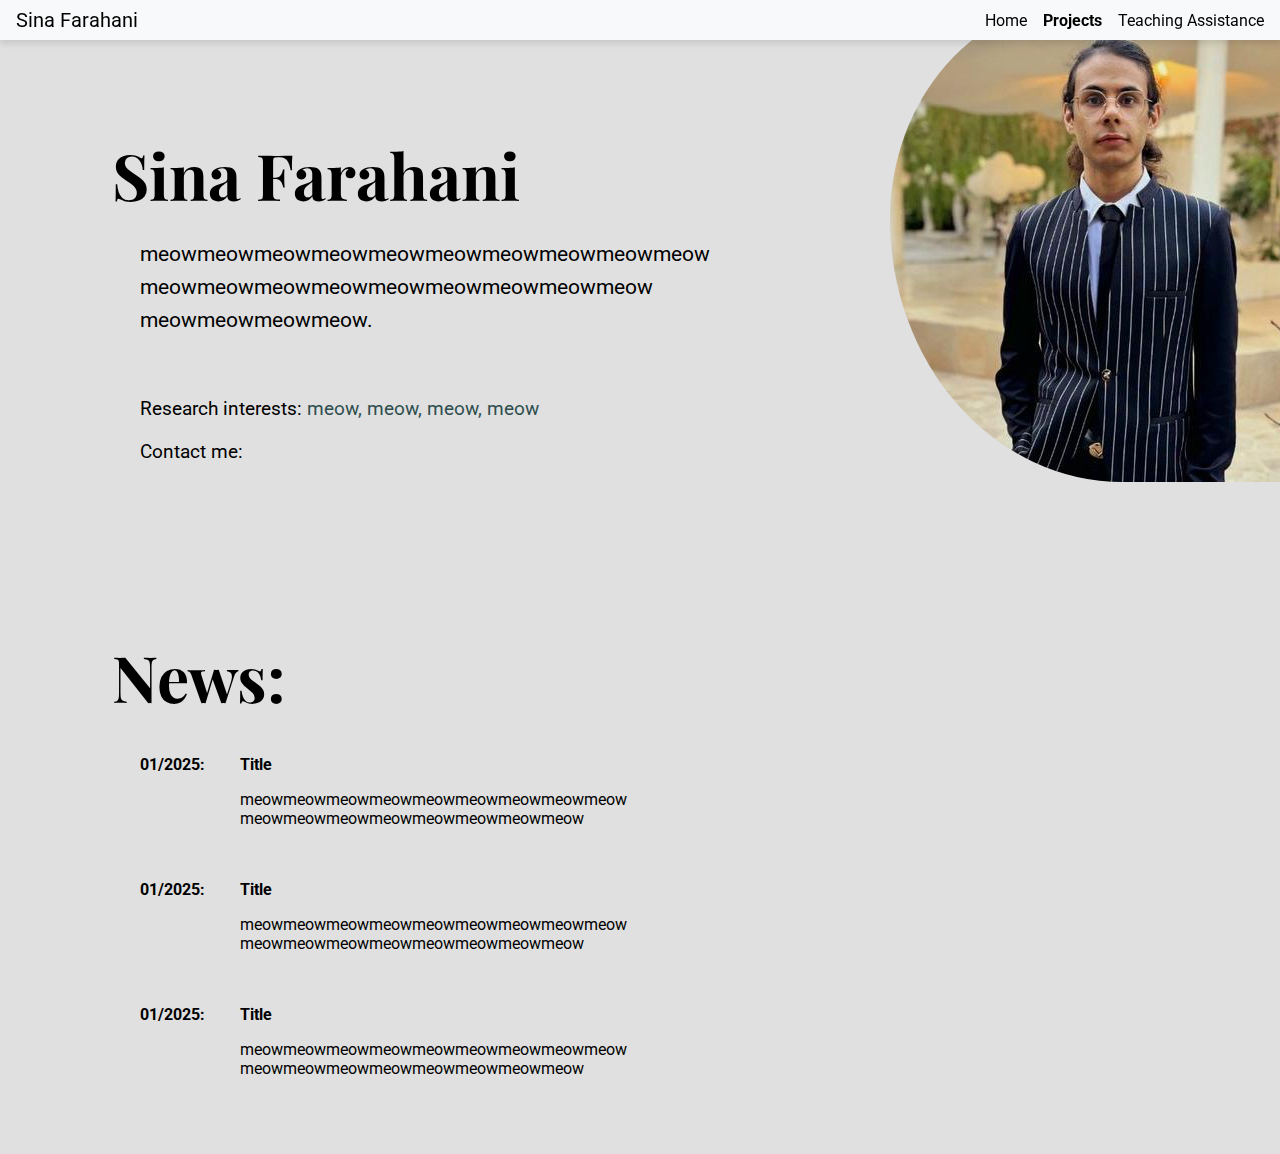
<file: index.html>
<!DOCTYPE html>
<html lang="en">
<head>
    <meta charset="UTF-8" />
    <meta name="viewport" content="width=device-width, initial-scale=1.0"/>
    <title>Sina Farahani</title>
    <link rel="stylesheet" href="style.css"/>
    <link href="https://fonts.googleapis.com/css2?family=Playfair+Display:wght@700&family=Roboto&display=swap" rel="stylesheet">
</head>
<body>
<nav class="navbar">
    <div class="container">
        <a class="navbar-brand" href="./index.html" title="homepage - Sina Farahani">Sina Farahani</a>
        <div class="navbar-nav">
            <a class="nav-link " title="homepage - Sina Farahani" aria-current="page" href="./index.html">Home</a>
            <a class="nav-link activated" href="./Projects.html" title="Work projects - Sina Farahani">Projects</a>
            <a class="nav-link" href="./TApage.html" title="Contact Sina Farahani">Teaching Assistance</a>
        </div>
    </div>

</nav>

<main>
    <section class="profile">
        <div class="text-section">
            <h1>Sina Farahani</h1>
            <p class="bio">
                meowmeowmeowmeowmeowmeowmeowmeowmeowmeow<br>
                meowmeowmeowmeowmeowmeowmeowmeowmeow<br>
                meowmeowmeowmeow.
            </p>
            <br>
            <p class="interests">Research interests: <span>meow, meow, meow, meow</span></p>
            <p class="contact">Contact me:
                <span class="dot"></span>
                <span class="dot"></span>
                <span class="dot"></span>
            </p>
        </div>
        <div class="image-section">
            <img src="statics/SINA-PFP.jpg" alt="Profile illustration"/>
        </div>
    </section>
    <section class="news">
        <h1>News:</h1>
        <div class="news-item">
            <p class="date">01/2025:</p>
            <div>
                <p class="title">Title</p>
                <p>meowmeowmeowmeowmeowmeowmeowmeowmeow<br>
                    meowmeowmeowmeowmeowmeowmeowmeow</p>
            </div>
        </div>
        <div class="news-item">
            <p class="date">01/2025:</p>
            <div>
                <p class="title">Title</p>
                <p>meowmeowmeowmeowmeowmeowmeowmeowmeow<br>
                    meowmeowmeowmeowmeowmeowmeowmeow</p>
            </div>
        </div>
        <div class="news-item">
            <p class="date">01/2025:</p>
            <div>
                <p class="title">Title</p>
                <p>meowmeowmeowmeowmeowmeowmeowmeowmeow<br>
                    meowmeowmeowmeowmeowmeowmeowmeow</p>
            </div>
        </div>
    </section>

</main>
</body>
</html>
</file>
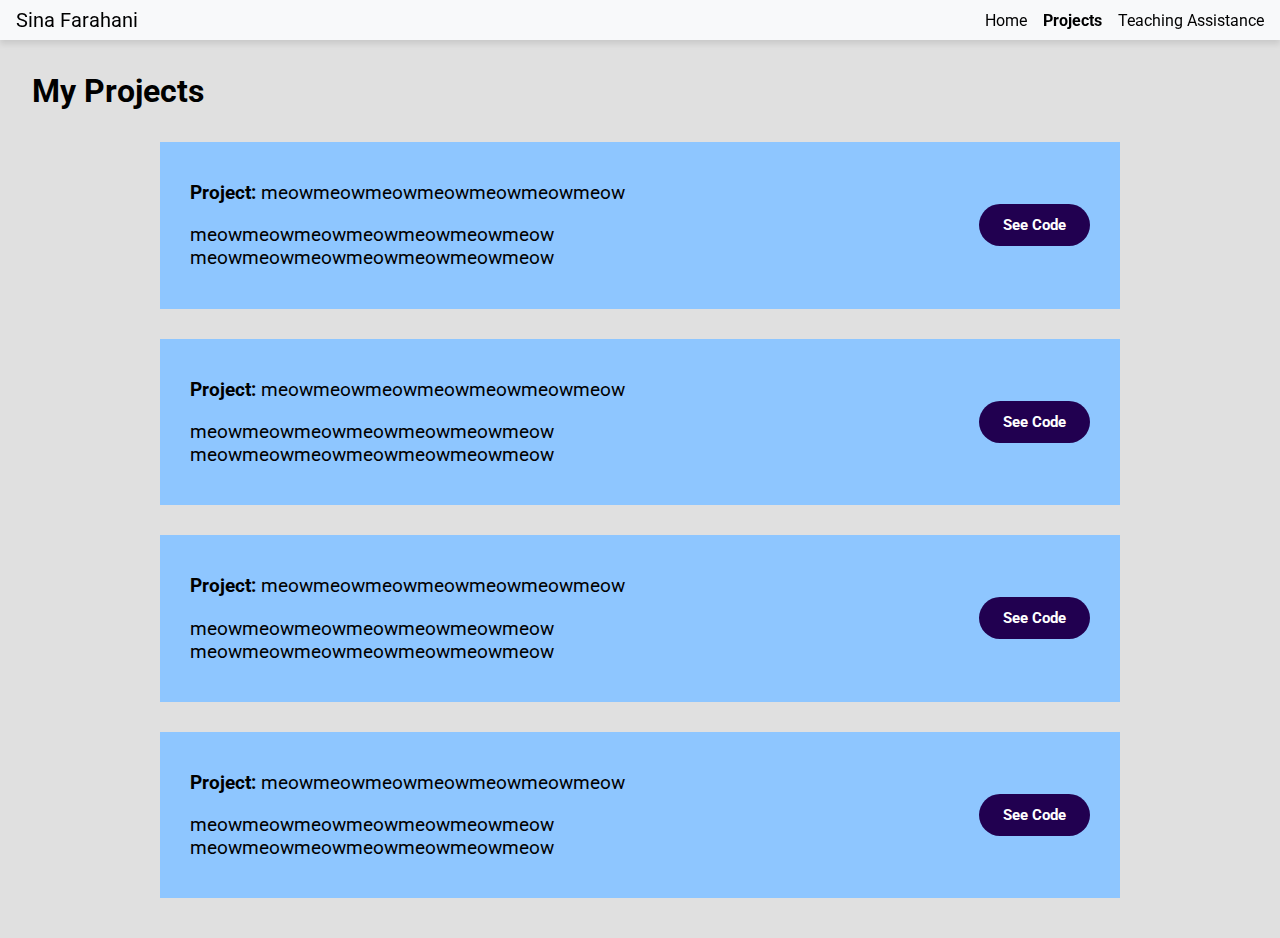
<file: Projects.html>
<!DOCTYPE html>
<html lang="en">
<head>
    <meta charset="UTF-8" />
    <meta name="viewport" content="width=device-width, initial-scale=1.0"/>
    <title>My Projects</title>
    <link rel="stylesheet" href="style.css" />
    <link href="https://fonts.googleapis.com/css2?family=Playfair+Display:wght@700&family=Roboto&display=swap" rel="stylesheet">
</head>
<body>
<nav class="navbar">
    <div class="container">
        <a class="navbar-brand" href="./Home.html" title="homepage - Sina Farahani">Sina Farahani</a>
        <div class="navbar-nav">
            <a class="nav-link " title="homepage - Sina Farahani" aria-current="page" href="./Home.html">Home</a>
            <a class="nav-link activated" href="./Projects.html" title="Work projects - Sina Farahani">Projects</a>
            <a class="nav-link" href="./TApage.html" title="Contact Sina Farahani">Teaching Assistance</a>
        </div>
    </div>

</nav>

<main>
    <h1>My Projects</h1>

    <div class="projects">
        <div class="project-box">
            <div class="project-info">
                <p><strong>Project:</strong> meowmeowmeowmeowmeowmeowmeow</p>
                <p>meowmeowmeowmeowmeowmeowmeow<br>meowmeowmeowmeowmeowmeowmeow</p>
            </div>
            <a class="code-button" href="#">See Code</a>
        </div>

        <div class="project-box">
            <div class="project-info">
                <p><strong>Project:</strong> meowmeowmeowmeowmeowmeowmeow</p>
                <p>meowmeowmeowmeowmeowmeowmeow<br>meowmeowmeowmeowmeowmeowmeow</p>
            </div>
            <a class="code-button" href="#">See Code</a>
        </div>

        <div class="project-box">
            <div class="project-info">
                <p><strong>Project:</strong> meowmeowmeowmeowmeowmeowmeow</p>
                <p>meowmeowmeowmeowmeowmeowmeow<br>meowmeowmeowmeowmeowmeowmeow</p>
            </div>
            <a class="code-button" href="#">See Code</a>
        </div>

        <div class="project-box">
            <div class="project-info">
                <p><strong>Project:</strong> meowmeowmeowmeowmeowmeowmeow</p>
                <p>meowmeowmeowmeowmeowmeowmeow<br>meowmeowmeowmeowmeowmeowmeow</p>
            </div>
            <a class="code-button" href="#">See Code</a>
        </div>
    </div>
</main>
</body>
</html>
</file>
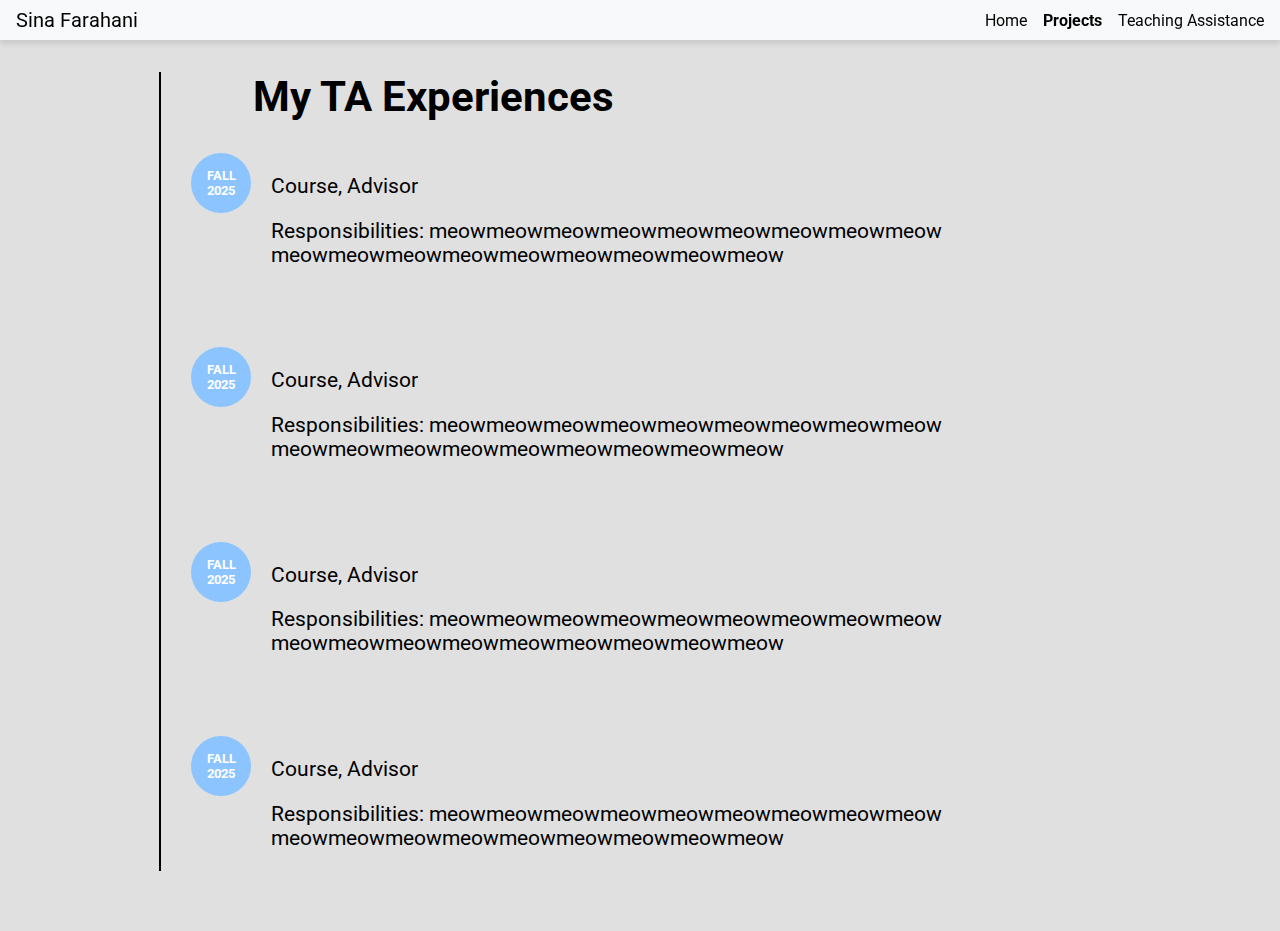
<file: TApage.html>
<!DOCTYPE html>
<html lang="en">
<head>
    <meta charset="UTF-8" />
    <meta name="viewport" content="width=device-width, initial-scale=1.0"/>
    <title>TA Timeline</title>
    <link rel="stylesheet" href="style.css"/>
    <link href="https://fonts.googleapis.com/css2?family=Playfair+Display:wght@700&family=Roboto&display=swap" rel="stylesheet">
</head>
<body>
<nav class="navbar">
    <div class="container">
        <a class="navbar-brand" href="./Home.html" title="homepage - Sina Farahani">Sina Farahani</a>
        <div class="navbar-nav">
            <a class="nav-link " title="homepage - Sina Farahani" aria-current="page" href="./Home.html">Home</a>
            <a class="nav-link activated" href="./Projects.html" title="Work projects - Sina Farahani">Projects</a>
            <a class="nav-link" href="./TApage.html" title="Contact Sina Farahani">Teaching Assistance</a>
        </div>
    </div>

</nav>
<main>

    <div class="timeline">
        <h1>My TA Experiences</h1>
        <div class="entry">
            <div class="circle">FALL<br>2025</div>
            <div class="content">
                <p>Course, Advisor</p>
                <p>Responsibilities: meowmeowmeowmeowmeowmeowmeowmeowmeow<br>
                    meowmeowmeowmeowmeowmeowmeowmeowmeow</p>
            </div>
        </div>
        <div class="entry">
            <div class="circle">FALL<br>2025</div>
            <div class="content">
                <p>Course, Advisor</p>
                <p>Responsibilities: meowmeowmeowmeowmeowmeowmeowmeowmeow<br>
                    meowmeowmeowmeowmeowmeowmeowmeowmeow</p>
            </div>
        </div>
        <div class="entry">
            <div class="circle">FALL<br>2025</div>
            <div class="content">
                <p>Course, Advisor</p>
                <p>Responsibilities: meowmeowmeowmeowmeowmeowmeowmeowmeow<br>
                    meowmeowmeowmeowmeowmeowmeowmeowmeow</p>
            </div>
        </div>
        <div class="entry">
            <div class="circle">FALL<br>2025</div>
            <div class="content">
                <p>Course, Advisor</p>
                <p>Responsibilities: meowmeowmeowmeowmeowmeowmeowmeowmeow<br>
                    meowmeowmeowmeowmeowmeowmeowmeowmeow</p>
            </div>
        </div>
    </div>
</main>
</body>
</html>
</file>
<file: style.css>
body {
    margin: 0;
    font-family: 'Roboto', sans-serif;
    background-color: #e0e0e0;
    color: #000;
}
.navbar {
    position: sticky;
    top: 0;
    width: 100%;
    background-color: #f8f9fa; /* Equivalent to bg-body-tertiary */
    padding: 0;
    margin: 0;
    box-shadow: 0 4px 6px rgba(0, 0, 0, 0.1);
    z-index: 1000;
}

.navbar a {
    text-decoration: none;
    color: #000;
}

/* Navbar content */
.container {
    display: flex;
    justify-content: space-between;
    align-items: center;
    padding: 0.5rem 1rem;
}

.navbar-brand {
    font-size: 1.25rem;
}

/* Navbar links */
.navbar-nav {
    display: flex;
    gap: 1rem;
}

.nav-link {
    color: #000;
    font-size: 1rem;
}

.nav-link:hover {
    color: lightskyblue;
    text-decoration: underline;
}

.activated {
    font-weight: bold; /* Style for the active link */
}
main {
    padding: 0;
}

main h1{
    margin: 2rem;
}
.profile {
    display: flex;
    justify-content: space-between;
    align-items: flex-start;
    background-color: #e0e0e0;
    width: 100%;
    box-sizing: border-box;
}

.text-section {
    flex: 1;
    padding: 60px 80px;
}

.text-section h1 {
    font-family: 'Playfair Display', serif;
    font-size: 4rem;
    margin-bottom: 20px;
}
.text-section p {
    margin-left: 60px;
}

.bio {
    font-size: 1.3rem;
    line-height: 1.6;
}

.interests {
    margin-top: 20px;
    font-size: 1.2rem;
}

.interests span {
    color: darkslategray;
}

.contact {
    margin-top: 10px;
    font-size: 1.2rem;
}


.image-section {
    position: absolute;
    top: 0;
    right: 40px;
    width: 350px;

}

.image-section img {
    border-top-left-radius: 50% 50%;
    border-bottom-left-radius: 60% 60%;
    background-color: #a4caff;
    background-position: center;
    background-repeat: no-repeat;
    background-size: cover;
}

.news {
    flex: 1;
    padding: 60px 80px;
}

.news h1 {
    font-family: 'Playfair Display', serif;
    font-size: 4rem;
    margin-bottom: 20px;
}

.news-item {
    display: flex;
    margin-top: 20px;
    margin-left: 60px;
}

.date {
    width: 100px;
    font-weight: bold;
}

.title {
    font-weight: bold;
}

.timeline {
    position: relative;
    width: 100%;
    max-width: 900px;
    margin: 0 auto;
    font-size: 1.3rem;
    padding-left: 60px;
    border-left: 2px solid black;
}

.entry {
    display: flex;
    align-items: flex-start;
    margin-bottom: 60px;
    position: relative;
}

.circle {
    width: 60px;
    height: 60px;
    background-color: #8bc4ff;
    color: white;
    font-weight: bold;
    font-size: 0.8rem;
    display: flex;
    flex-direction: column;
    justify-content: center;
    align-items: center;
    border-radius: 50%;
    position: absolute;
    left: -30px;
    top: 0;
}

.content {
    margin-left: 50px;
    text-align: left;
}
.projects {
    display: flex;
    flex-direction: column;
    gap: 30px;
    align-items: center;
    font-size: 1.3rem;
    margin-bottom: 40px;
}

.project-box {
    background-color: #8ec6ff;
    padding: 20px 30px;
    width: 90%;
    max-width: 900px;
    display: flex;
    justify-content: space-between;
    align-items: center;
}

.project-info {
    text-align: left;
    font-size: 1.2rem;
    color: #000;
}

.code-button {
    background-color: #210050;
    color: white;
    padding: 12px 24px;
    border-radius: 999px;
    text-decoration: none;
    font-weight: bold;
    font-size: 0.95rem;
}
.code-button:hover {
    background-color: white;
    color: black;
}
</file>
